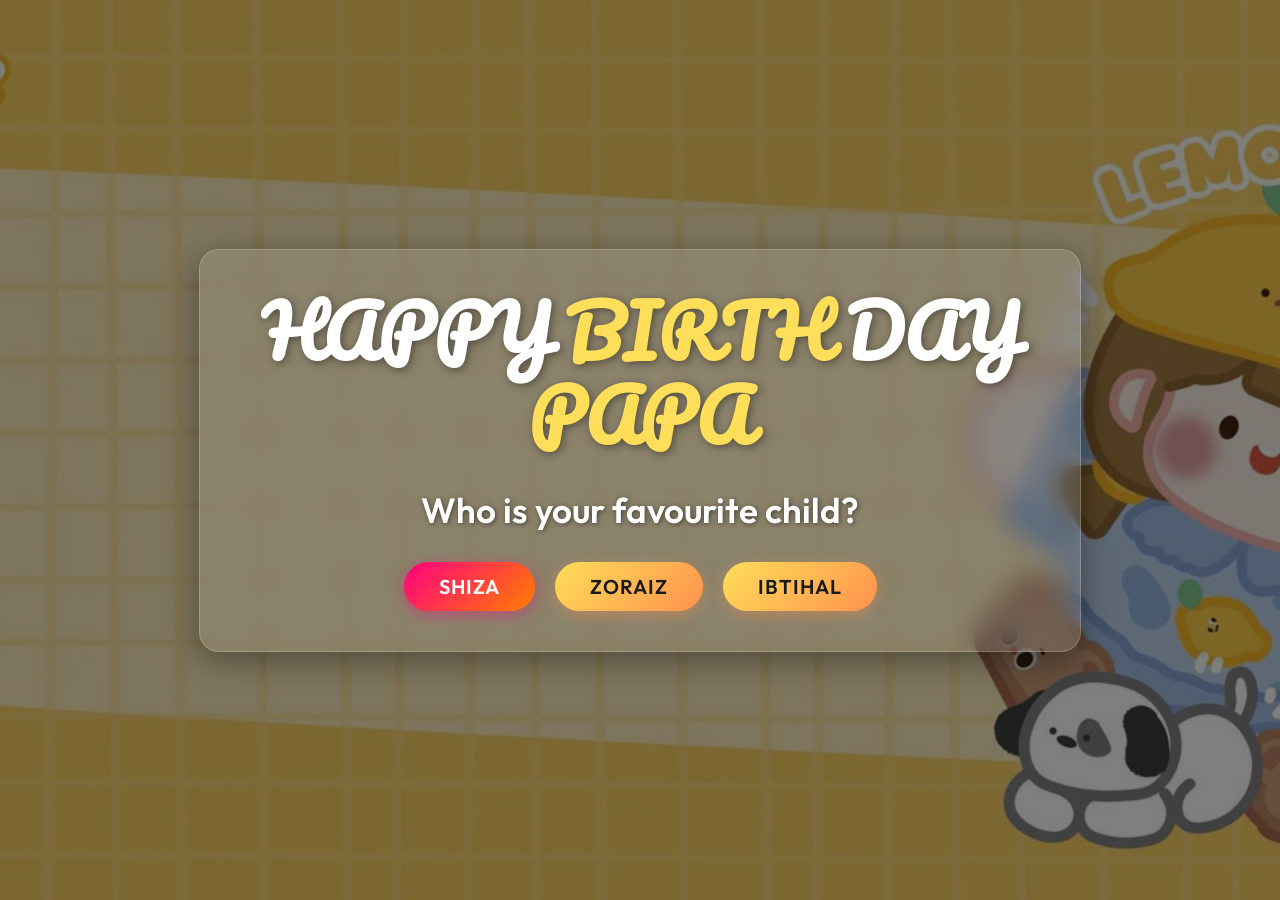
<file: index.html>
<!DOCTYPE html>
<html lang="en">
<head>
    <meta charset="UTF-8">
    <meta name="viewport" content="width=device-width, initial-scale=1.0">
    <title>Happy Birthday Papa</title>
    <!-- Google Fonts -->
    <link rel="preconnect" href="https://fonts.googleapis.com">
    <link rel="preconnect" href="https://fonts.gstatic.com" crossorigin>
    <link href="https://fonts.googleapis.com/css2?family=Outfit:wght@400;600;800&family=Pacifico&display=swap" rel="stylesheet">
    <link rel="stylesheet" href="style.css">
</head>
<body>
    <div class="glass-container">
        <h1 class="HBD-head">
            HAPPY <span id="main-head">BIRTH</span>DAY
            <br>
            <span id="main-head">PAPA</span>
        </h1>
        <p class="ques">Who is your favourite child?</p>
        <div class="btt">
            <button class="shiza">SHIZA</button>
            <button class="zoraiz">Zoraiz</button>
            <button class="ibtihal">Ibtihal</button>
        </div>
    </div>
    
    <script src="script.js"></script>
</body>
</html>
</file>
<file: style.css>
body {
    margin: 0;
    padding: 0;
    background-image: url("screen1.png");
    background-size: cover;
    background-position: center;
    background-repeat: no-repeat;
    min-height: 100vh;
    font-family: 'Outfit', sans-serif;
    display: flex;
    justify-content: center;
    align-items: center;
    overflow: hidden;
}

/* Background overlay to make text pop */
body::before {
    content: '';
    position: absolute;
    top: 0;
    left: 0;
    width: 100%;
    height: 100%;
    background: rgba(0, 0, 0, 0.5);
    z-index: -1;
}

/* Glassmorphism Container */
.glass-container {
    background: rgba(255, 255, 255, 0.1);
    backdrop-filter: blur(12px);
    -webkit-backdrop-filter: blur(12px);
    border: 1px solid rgba(255, 255, 255, 0.2);
    border-radius: 20px;
    padding: 40px;
    box-shadow: 0 8px 32px 0 rgba(0, 0, 0, 0.37);
    text-align: center;
    max-width: 800px;
    width: 90%;
    animation: fadeIn 1s ease-out;
}

@keyframes fadeIn {
    from { opacity: 0; transform: translateY(20px); }
    to { opacity: 1; transform: translateY(0); }
}

.HBD-head {
    color: white;
    font-family: 'Pacifico', cursive;
    display: flex;
    flex-wrap: wrap;
    justify-content: center;
    align-items: center;
    font-size: 70px;
    margin: 0;
    line-height: 1.2;
    text-shadow: 2px 2px 8px rgba(0,0,0,0.4);
}

#main-head {
    padding: 0 15px;
    color: #ffde59;
    transition: all 0.3s ease;
}

#main-head:hover {
    color: #ff914d;
    transform: scale(1.1);
    text-shadow: 0 0 15px rgba(255, 145, 77, 0.8);
}

.ques {
    font-size: 35px;
    color: #ffffff;
    font-weight: 600;
    margin-top: 30px;
    margin-bottom: 30px;
    text-shadow: 1px 1px 5px rgba(0,0,0,0.5);
}

.btt {
    display: flex;
    justify-content: center;
    gap: 20px;
    flex-wrap: wrap;
}

button {
    font-family: 'Outfit', sans-serif;
    font-weight: 600;
    font-size: 20px;
    padding: 12px 35px;
    background: linear-gradient(135deg, #ffde59 0%, #ff914d 100%);
    color: #1a1a1a;
    border: none;
    border-radius: 30px;
    cursor: pointer;
    box-shadow: 0 4px 15px rgba(255, 145, 77, 0.4);
    transition: all 0.3s ease;
    text-transform: uppercase;
    letter-spacing: 1px;
}

button:hover {
    transform: translateY(-3px) scale(1.05);
    box-shadow: 0 8px 25px rgba(255, 145, 77, 0.6);
    background: linear-gradient(135deg, #ff914d 0%, #ffde59 100%);
}

button:active {
    transform: translateY(1px);
}

.shiza {
    background: linear-gradient(135deg, #ff007f 0%, #ff7f00 100%);
    color: white;
    box-shadow: 0 4px 15px rgba(255, 0, 127, 0.4);
}
.shiza:hover {
    background: linear-gradient(135deg, #ff7f00 0%, #ff007f 100%);
    box-shadow: 0 8px 25px rgba(255, 0, 127, 0.6);
}

.zoraiz, .ibtihal {
    transition: all 0.2s cubic-bezier(0.25, 1, 0.5, 1);
}

/* =========================
   Responsive Design
========================= */

@media (max-width: 900px){
    .HBD-head{
        font-size: 55px;
    }
    .ques{
        font-size: 28px;
    }
    button{
        padding: 10px 25px;
        font-size: 18px;
    }
}

@media (max-width:600px){
    .glass-container {
        padding: 25px 15px;
    }
    .HBD-head{
        font-size: 40px;
    }
    #main-head{
        padding: 5px;
    }
    .ques{
        font-size: 22px;
    }
    .btt{
        gap: 15px;
        flex-direction: column;
        align-items: center;
    }
    button{
        width: 80%;
        max-width: 250px;
    }
}
</file>
